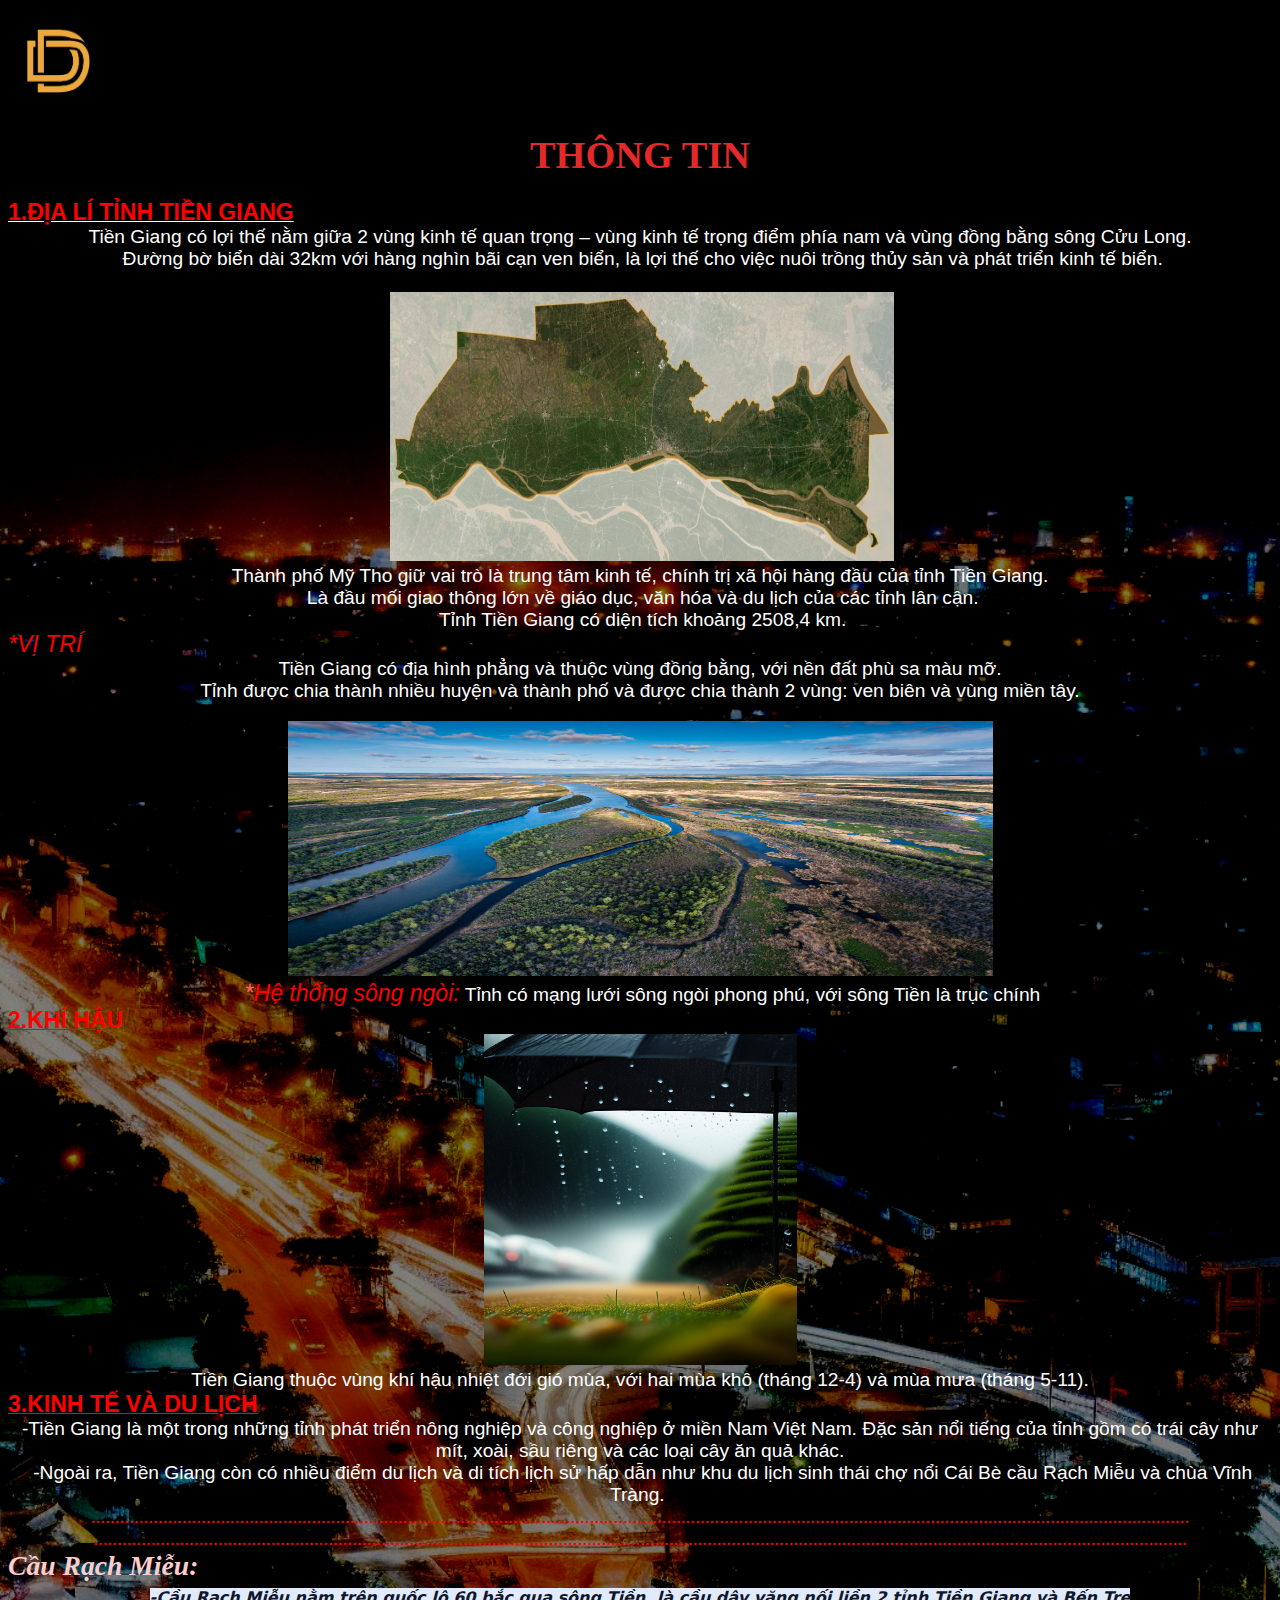
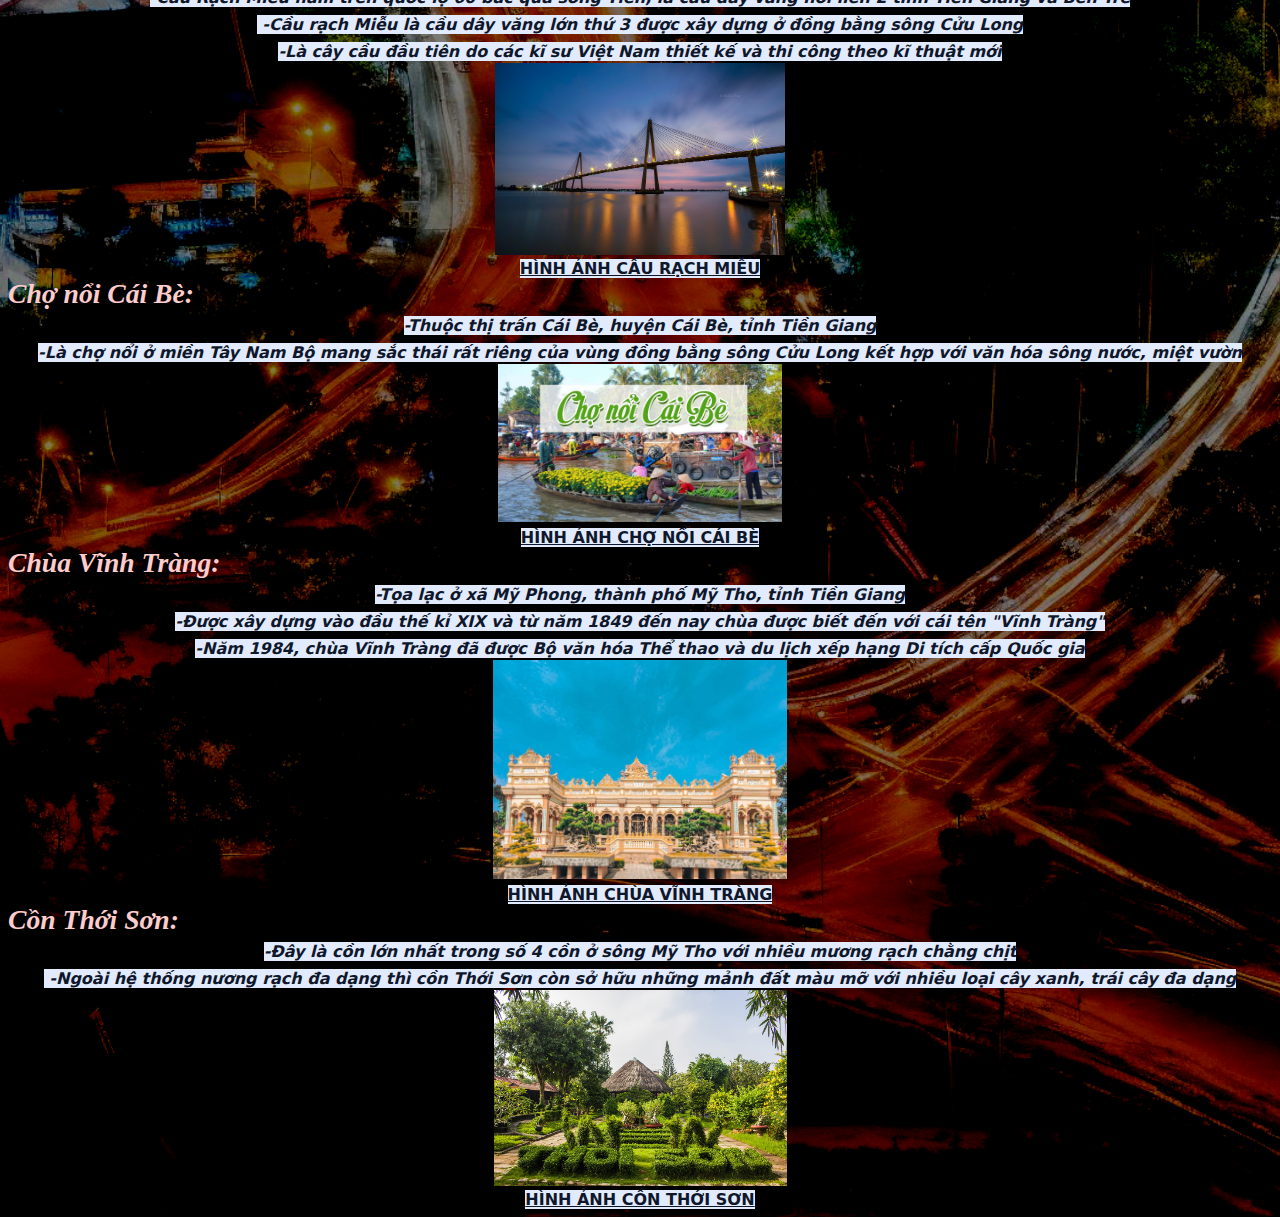
<file: thongtin.html>
<!DOCTYPE html>
<html lang="en"><head>
  <meta charset="UTF-8">
  <meta name="viewport" content="width=device-width, initial-scale=1.0">
  
  <title>THÔNG TIN</title><style>
    body{
      background-image:url(bg.png);
      background-size: cover ;
      background-position: center;
      bottom: 10;
     
    }
    .navbar{
        width:10%;

    }
    #myBtn {
  display: none;
  position: fixed;
  bottom: 20px;
  right: 20px;
  z-index: 99;
  font-size: 18px;
  border: none;
  outline: none;
  background-color: #555;
  color: white;
  cursor: pointer;
  padding: 15px;
  border-radius: 10px;
}

#myBtn:hover {
  background-color: #777;
}
.font2{
  font-family:"Exo 2 Black", serif;
}
  </style></head>
<body>
  <script>
    window.onscroll = function() {scrollFunction()};

function scrollFunction() {
  if (document.body.scrollTop > 20 || document.documentElement.scrollTop > 20) {
    document.getElementById("myBtn").style.display = "block";
  } else {
    document.getElementById("myBtn").style.display = "none";
  }
}

// Cuộn lên đầu trang khi nút được nhấn
function topFunction() {
  document.body.scrollTop = 0;
  document.documentElement.scrollTop = 0;
}
  </script>
  <button onclick="topFunction()" id="myBtn" title="Go to top"> </button>
  <div class="navbar">
    <a href="index.html">  <img src="logo-removebg-preview.png" height="100" width="100"> </a> </div>
<div style="text-align: center; font-family: Abril Fatface;">
<h1 style=""><big><span style="color: rgb(228, 41, 41);">THÔNG TIN</span></big></h1>
<div style="text-align: left;"><big style="font-weight: bold; text-decoration: underline; color: rgb(255, 255, 255);"><big><span style="font-family: Helvetica,Arial,sans-serif;"><span style="color: red;">1.ĐỊA LÍ TỈNH TIỀN GIANG</span></span><br></big></big></div>
<div style="text-align: center;"><span style="color: rgb(15, 23, 42); font-family: &quot;Hanken Grotesk&quot;,ui-sans-serif,system-ui,-apple-system,BlinkMacSystemFont,&quot;Segoe UI&quot;,Roboto,&quot;Helvetica Neue&quot;,Arial,&quot;Noto Sans&quot;,sans-serif,&quot;Apple Color Emoji&quot;,&quot;Segoe UI Emoji&quot;,&quot;Segoe UI Symbol&quot;,&quot;Noto Color Emoji&quot;; font-size: medium; font-style: normal; font-weight: 400; letter-spacing: normal; orphans: 2; text-align: start; text-indent: 0px; text-transform: none; widows: 2; word-spacing: 0px; background-color: rgb(226, 234, 253); display: inline ! important; float: none;"></span><big><span style="color: white; font-family: Helvetica,Arial,sans-serif;">Tiền Giang có lợi thế nằm giữa 2 vùng kinh tế quan trọng – vùng kinh tế trọng điểm phía nam và vùng đồng bằng sông Cửu Long.</span><br style="font-family: Helvetica,Arial,sans-serif;"><span style="color: white; font-family: Helvetica,Arial,sans-serif;">&nbsp;Đường
bờ biển dài 32km với hàng nghìn bãi cạn ven biển, là lợi thế cho việc
nuôi trồng thủy sản và phát triển kinh tế biển.</span><br style="font-family: Adobe Garamond Pro; color: white;">
<br>
</big>&nbsp;<img style="width: 504px; height: 269px;" alt="" src="MAP.png"><br>
</div>
<span style="color: rgb(15, 23, 42); font-family: &quot;Hanken Grotesk&quot;,ui-sans-serif,system-ui,-apple-system,BlinkMacSystemFont,&quot;Segoe UI&quot;,Roboto,&quot;Helvetica Neue&quot;,Arial,&quot;Noto Sans&quot;,sans-serif,&quot;Apple Color Emoji&quot;,&quot;Segoe UI Emoji&quot;,&quot;Segoe UI Symbol&quot;,&quot;Noto Color Emoji&quot;; font-size: medium; font-style: normal; font-weight: 400; letter-spacing: normal; orphans: 2; text-align: start; text-indent: 0px; text-transform: none; widows: 2; word-spacing: 0px; background-color: rgb(226, 234, 253); display: inline ! important; float: none;"></span><span style="color: rgb(15, 23, 42); font-size: 16px; font-style: normal; font-weight: 400; letter-spacing: normal; orphans: 2; text-align: left; text-indent: 0px; text-transform: none; widows: 2; word-spacing: 0px; white-space: normal; background-color: rgb(226, 232, 240); display: inline ! important; float: none; text-decoration: underline; font-family: Helvetica,Arial,sans-serif;"></span><big><span style="font-family: Helvetica,Arial,sans-serif; color: white;">Thành phố Mỹ Tho giữ vai trò là trung tâm kinh tế, chính trị xã hội hàng đầu của tỉnh Tiền Giang.</span><br style="font-family: Helvetica,Arial,sans-serif; color: white;"><span style="font-family: Helvetica,Arial,sans-serif; color: white;">&nbsp;Là đầu mối giao thông lớn về giáo dục, văn hóa và du lịch của các tỉnh lân cận.</span><span style="font-family: Helvetica,Arial,sans-serif; color: white;"><br>&nbsp;Tỉnh Tiền Giang có diện tích khoảng 2508,4 km.</span></big><br style="font-family: Helvetica,Arial,sans-serif;">
<div style="text-align: left; font-family: Helvetica,Arial,sans-serif;"><big style="font-style: italic; color: red;"><big>*VỊ
TRÍ<br style="color: white;"></big></big><div style="text-align: center;"><big><span style="color: white; font-family: Helvetica,Arial,sans-serif;">Tiền Giang có địa hình phẳng và thuộc vùng đồng bằng, với nền đất phù sa màu mỡ.</span><br style="color: white; font-family: Helvetica,Arial,sans-serif;"><span style="color: white; font-family: Helvetica,Arial,sans-serif;">Tỉnh được chia thành nhiều huyện và thành phố và được chia thành 2 vùng: ven biên và vùng miền tây.</span></big><br></div></div><span style="color: rgb(15, 23, 42); font-family: &quot;Hanken Grotesk&quot;,ui-sans-serif,system-ui,-apple-system,BlinkMacSystemFont,&quot;Segoe UI&quot;,Roboto,&quot;Helvetica Neue&quot;,Arial,&quot;Noto Sans&quot;,sans-serif,&quot;Apple Color Emoji&quot;,&quot;Segoe UI Emoji&quot;,&quot;Segoe UI Symbol&quot;,&quot;Noto Color Emoji&quot;; font-size: medium; font-style: normal; font-weight: 400; letter-spacing: normal; orphans: 2; text-align: start; text-indent: 0px; text-transform: none; widows: 2; word-spacing: 0px; background-color: rgb(226, 234, 253); display: inline ! important; float: none;"><br></span><img style="width: 705px; height: 255px;" alt="" src="Delta.jpg"><br>
<big><span style="font-style: italic; color: rgb(204, 0, 0);">&nbsp;</span><span style="font-family: Helvetica,Arial,sans-serif;"><big style="color: white;"><span style="font-style: italic;"><span style="color: rgb(255, 102, 102);">*</span><span style="color: red;">Hệ thống
sông ngòi:</span></span></big><span style="color: red;"> <span style="color: white;">Tỉnh có mạng lưới sông ngòi phong phú, với sông Tiền là trục chính</span></span></span></big><span style="color: rgb(15, 23, 42); font-family: &quot;Hanken Grotesk&quot;,ui-sans-serif,system-ui,-apple-system,BlinkMacSystemFont,&quot;Segoe UI&quot;,Roboto,&quot;Helvetica Neue&quot;,Arial,&quot;Noto Sans&quot;,sans-serif,&quot;Apple Color Emoji&quot;,&quot;Segoe UI Emoji&quot;,&quot;Segoe UI Symbol&quot;,&quot;Noto Color Emoji&quot;; font-size: medium; font-style: normal; font-weight: 400; letter-spacing: normal; orphans: 2; text-align: start; text-indent: 0px; text-transform: none; widows: 2; word-spacing: 0px; background-color: rgb(226, 234, 253); display: inline ! important; float: none;"></span>
<div style="text-align: left;"><big style="font-weight: bold; text-decoration: underline; font-family: Helvetica,Arial,sans-serif; color: red;"><big>2.KHÍ
HẬU</big></big><br>
<div style="text-align: center;"><img style="width: 313px; height: 331px;" alt="" src="MONSOON.jpg"><br><big><span style="font-family: Helvetica,Arial,sans-serif; color: white;">Tiền Giang thuộc vùng khí hậu nhiệt đới gió mùa, với hai mùa khô (tháng 12-4) và mùa mưa (tháng 5-11).</span></big><br>
</div>

<big style="font-weight: bold; text-decoration: underline; font-family: Helvetica,Arial,sans-serif; color: red;"><big>3.KINH
TẾ</big></big><big style="font-weight: bold; text-decoration: underline; font-family: Helvetica,Arial,sans-serif; color: red;"><big>
VÀ DU LỊCH</big></big><span style="color: rgb(15, 23, 42); font-family: &quot;Hanken Grotesk&quot;,ui-sans-serif,system-ui,-apple-system,BlinkMacSystemFont,&quot;Segoe UI&quot;,Roboto,&quot;Helvetica Neue&quot;,Arial,&quot;Noto Sans&quot;,sans-serif,&quot;Apple Color Emoji&quot;,&quot;Segoe UI Emoji&quot;,&quot;Segoe UI Symbol&quot;,&quot;Noto Color Emoji&quot;; font-size: medium; font-style: normal; font-weight: 400; letter-spacing: normal; orphans: 2; text-align: start; text-indent: 0px; text-transform: none; widows: 2; word-spacing: 0px; background-color: rgb(226, 234, 253); display: inline ! important; float: none;"></span><span style="font-family: Helvetica,Arial,sans-serif; color: white;"><br></span><div style="text-align: center;"><big><span style="font-family: Helvetica,Arial,sans-serif; color: white;">-Tiền
Giang là một trong những tỉnh phát triển nông nghiệp và công nghiệp ở
miền Nam Việt Nam. Đặc sản nổi tiếng của tỉnh gồm có trái cây như mít,
xoài, sầu riêng</span><span style="font-family: Helvetica,Arial,sans-serif; color: white;"> và các loại cây ăn quả khác.</span><br></big><span style="font-family: Helvetica,Arial,sans-serif; color: white;"><big>&nbsp;-Ngoài
ra, Tiền Giang còn có nhiều điểm du lịch và di tích lịch sử hấp dẫn như
khu du lịch sinh thái chợ nổi Cái Bè cầu Rạch Miễu và chùa Vĩnh
Tràng.&nbsp;</big> </span><br></div><div style="font-family: Adobe Garamond Pro; text-align: center;"><big><span style="color: red;">.....................................................................................................................................................................................................................................</span><br style="color: red;"><span style="color: red;">....................................................................................................................................................................................................................................</span><br></big><div style="text-align: left; color: rgb(255, 204, 204); font-weight: bold; font-style: italic;"><big><big><big>Cầu Rạch Miễu:</big></big></big><br><div style="text-align: center;"><big><big><span style="color: rgb(15, 23, 42); font-family: &quot;Hanken Grotesk&quot;,ui-sans-serif,system-ui,-apple-system,BlinkMacSystemFont,&quot;Segoe UI&quot;,Roboto,&quot;Helvetica Neue&quot;,Arial,&quot;Noto Sans&quot;,sans-serif,&quot;Apple Color Emoji&quot;,&quot;Segoe UI Emoji&quot;,&quot;Segoe UI Symbol&quot;,&quot;Noto Color Emoji&quot;; font-size: medium; font-style: normal; font-weight: 400; letter-spacing: normal; orphans: 2; text-align: start; text-indent: 0px; text-transform: none; widows: 2; word-spacing: 0px; background-color: rgb(226, 234, 253); display: inline ! important; float: none;"><span style="font-style: italic;"><span style="font-weight: bold;">-Cầu Rạch Miễu nằm trên quốc lộ 60 bắc qua sông Tiền, là cầu dây văng nối liền 2 tỉnh Tiền Giang và Bến Tre<br>&nbsp;-Cầu rạch Miễu là cầu dây văng lớn thứ 3 được xây dựng ở đồng bằng sông Cửu Long<br>-Là cây cầu đầu tiên do các kĩ sư Việt Nam thiết kế và thi công theo kĩ thuật mới</span></span></span></big></big><br><img style="width: 290px; height: 192px;" alt="" src="brige.jpg"><br><span style="color: rgb(15, 23, 42); font-family: &quot;Hanken Grotesk&quot;,ui-sans-serif,system-ui,-apple-system,BlinkMacSystemFont,&quot;Segoe UI&quot;,Roboto,&quot;Helvetica Neue&quot;,Arial,&quot;Noto Sans&quot;,sans-serif,&quot;Apple Color Emoji&quot;,&quot;Segoe UI Emoji&quot;,&quot;Segoe UI Symbol&quot;,&quot;Noto Color Emoji&quot;; font-size: medium; font-style: normal; letter-spacing: normal; orphans: 2; text-align: start; text-indent: 0px; text-transform: none; widows: 2; word-spacing: 0px; background-color: rgb(226, 234, 253); display: inline ! important; float: none; text-decoration: underline; font-weight: bold;">HÌNH ẢNH CẦU RẠCH MIỄU</span><br><div style="text-align: left;"><big><big><big>Chợ nổi Cái Bè:</big></big></big><br><div style="text-align: center;"><big><big><span style="color: rgb(15, 23, 42); font-family: &quot;Hanken Grotesk&quot;,ui-sans-serif,system-ui,-apple-system,BlinkMacSystemFont,&quot;Segoe UI&quot;,Roboto,&quot;Helvetica Neue&quot;,Arial,&quot;Noto Sans&quot;,sans-serif,&quot;Apple Color Emoji&quot;,&quot;Segoe UI Emoji&quot;,&quot;Segoe UI Symbol&quot;,&quot;Noto Color Emoji&quot;; font-size: medium; font-style: normal; font-weight: 400; letter-spacing: normal; orphans: 2; text-align: start; text-indent: 0px; text-transform: none; widows: 2; word-spacing: 0px; background-color: rgb(226, 234, 253); display: inline ! important; float: none;"><span style="font-style: italic;"><span style="font-weight: bold;">-Thuộc thị trấn Cái Bè, huyện Cái Bè, tỉnh Tiền Giang<br>-Là chợ nổi ở miền Tây Nam Bộ mang sắc thái rất riêng của vùng đồng bằng sông Cửu Long kết hợp với văn hóa sông nước, miệt vườn</span></span></span><br><img style="width: 284px; height: 158px;" alt="" src="image5.jpg"><br></big></big><span style="color: rgb(15, 23, 42); font-family: &quot;Hanken Grotesk&quot;,ui-sans-serif,system-ui,-apple-system,BlinkMacSystemFont,&quot;Segoe UI&quot;,Roboto,&quot;Helvetica Neue&quot;,Arial,&quot;Noto Sans&quot;,sans-serif,&quot;Apple Color Emoji&quot;,&quot;Segoe UI Emoji&quot;,&quot;Segoe UI Symbol&quot;,&quot;Noto Color Emoji&quot;; font-size: medium; font-style: normal; font-weight: 400; letter-spacing: normal; orphans: 2; text-align: start; text-indent: 0px; text-transform: none; widows: 2; word-spacing: 0px; background-color: rgb(226, 234, 253); display: inline ! important; float: none;"><span style="text-decoration: underline; font-weight: bold;">HÌNH ẢNH CHỢ NỔI CÁI BÈ</span><br></span><div style="text-align: left;"><span style="color: rgb(15, 23, 42); font-family: &quot;Hanken Grotesk&quot;,ui-sans-serif,system-ui,-apple-system,BlinkMacSystemFont,&quot;Segoe UI&quot;,Roboto,&quot;Helvetica Neue&quot;,Arial,&quot;Noto Sans&quot;,sans-serif,&quot;Apple Color Emoji&quot;,&quot;Segoe UI Emoji&quot;,&quot;Segoe UI Symbol&quot;,&quot;Noto Color Emoji&quot;; font-size: medium; font-style: normal; font-weight: 400; letter-spacing: normal; orphans: 2; text-align: start; text-indent: 0px; text-transform: none; widows: 2; word-spacing: 0px; background-color: rgb(226, 234, 253); display: inline ! important; float: none;"></span><big><big><big>Chùa Vĩnh Tràng:</big></big></big><br><div style="text-align: center;"><big><big><span style="color: rgb(15, 23, 42); font-family: &quot;Hanken Grotesk&quot;,ui-sans-serif,system-ui,-apple-system,BlinkMacSystemFont,&quot;Segoe UI&quot;,Roboto,&quot;Helvetica Neue&quot;,Arial,&quot;Noto Sans&quot;,sans-serif,&quot;Apple Color Emoji&quot;,&quot;Segoe UI Emoji&quot;,&quot;Segoe UI Symbol&quot;,&quot;Noto Color Emoji&quot;; font-size: medium; font-style: normal; font-weight: 400; letter-spacing: normal; orphans: 2; text-align: start; text-indent: 0px; text-transform: none; widows: 2; word-spacing: 0px; background-color: rgb(226, 234, 253); display: inline ! important; float: none;"><span style="font-style: italic;"><span style="font-weight: bold;">-Tọa lạc ở xã Mỹ Phong, thành phố Mỹ Tho, tỉnh Tiền Giang<br>-Được xây dựng vào đầu thế kỉ XIX và từ năm 1849 đến nay chùa được biết đến với cái tên "Vĩnh Tràng"<br>-Năm 1984, chùa Vĩnh Tràng đã được Bộ văn hóa Thể thao và du lịch xếp hạng Di tích cấp Quốc gia</span></span></span></big></big><br><big><big><img style="width: 294px; height: 219px;" alt="" src="pagoda.jpg"><br></big></big><span style="color: rgb(15, 23, 42); font-family: &quot;Hanken Grotesk&quot;,ui-sans-serif,system-ui,-apple-system,BlinkMacSystemFont,&quot;Segoe UI&quot;,Roboto,&quot;Helvetica Neue&quot;,Arial,&quot;Noto Sans&quot;,sans-serif,&quot;Apple Color Emoji&quot;,&quot;Segoe UI Emoji&quot;,&quot;Segoe UI Symbol&quot;,&quot;Noto Color Emoji&quot;; font-size: medium; font-style: normal; font-weight: 400; letter-spacing: normal; orphans: 2; text-align: start; text-indent: 0px; text-transform: none; widows: 2; word-spacing: 0px; background-color: rgb(226, 234, 253); display: inline ! important; float: none;"><span style="text-decoration: underline; font-weight: bold;">HÌNH ẢNH CHÙA VĨNH TRÀNG</span><br></span><div style="text-align: left;"><span style="color: rgb(15, 23, 42); font-family: &quot;Hanken Grotesk&quot;,ui-sans-serif,system-ui,-apple-system,BlinkMacSystemFont,&quot;Segoe UI&quot;,Roboto,&quot;Helvetica Neue&quot;,Arial,&quot;Noto Sans&quot;,sans-serif,&quot;Apple Color Emoji&quot;,&quot;Segoe UI Emoji&quot;,&quot;Segoe UI Symbol&quot;,&quot;Noto Color Emoji&quot;; font-size: medium; font-style: normal; font-weight: 400; letter-spacing: normal; orphans: 2; text-align: start; text-indent: 0px; text-transform: none; widows: 2; word-spacing: 0px; background-color: rgb(226, 234, 253); display: inline ! important; float: none;"></span><big><big><big>Cồn Thới Sơn:</big></big><br></big><div style="text-align: center;"><big><big><span style="color: rgb(15, 23, 42); font-family: &quot;Hanken Grotesk&quot;,ui-sans-serif,system-ui,-apple-system,BlinkMacSystemFont,&quot;Segoe UI&quot;,Roboto,&quot;Helvetica Neue&quot;,Arial,&quot;Noto Sans&quot;,sans-serif,&quot;Apple Color Emoji&quot;,&quot;Segoe UI Emoji&quot;,&quot;Segoe UI Symbol&quot;,&quot;Noto Color Emoji&quot;; font-size: medium; letter-spacing: normal; orphans: 2; text-align: start; text-indent: 0px; text-transform: none; widows: 2; word-spacing: 0px; background-color: rgb(226, 234, 253); display: inline ! important; float: none; font-weight: bold; font-style: italic;">-Đây là cồn lớn nhất trong số 4 cồn ở sông Mỹ Tho với nhiều mương rạch chằng chịt</span><br style="font-weight: bold; font-style: italic;"><span style="color: rgb(15, 23, 42); font-family: &quot;Hanken Grotesk&quot;,ui-sans-serif,system-ui,-apple-system,BlinkMacSystemFont,&quot;Segoe UI&quot;,Roboto,&quot;Helvetica Neue&quot;,Arial,&quot;Noto Sans&quot;,sans-serif,&quot;Apple Color Emoji&quot;,&quot;Segoe UI Emoji&quot;,&quot;Segoe UI Symbol&quot;,&quot;Noto Color Emoji&quot;; font-size: medium; font-style: normal; font-weight: 400; letter-spacing: normal; orphans: 2; text-align: start; text-indent: 0px; text-transform: none; widows: 2; word-spacing: 0px; background-color: rgb(226, 234, 253); display: inline ! important; float: none;"><span style="font-weight: bold; font-style: italic;">&nbsp;-Ngoài
hệ thống nương rạch đa dạng thì cồn Thới Sơn còn sở hữu những mảnh đất
màu mỡ với nhiều loại cây xanh, trái cây đa dạng</span> </span></big></big><br><img style="width: 293px; height: 196px;" alt="" src="khu-du-lich-con-thoi-son.jpg"><br><span style="color: rgb(15, 23, 42); font-family: &quot;Hanken Grotesk&quot;,ui-sans-serif,system-ui,-apple-system,BlinkMacSystemFont,&quot;Segoe UI&quot;,Roboto,&quot;Helvetica Neue&quot;,Arial,&quot;Noto Sans&quot;,sans-serif,&quot;Apple Color Emoji&quot;,&quot;Segoe UI Emoji&quot;,&quot;Segoe UI Symbol&quot;,&quot;Noto Color Emoji&quot;; font-size: medium; font-style: normal; letter-spacing: normal; orphans: 2; text-align: start; text-indent: 0px; text-transform: none; widows: 2; word-spacing: 0px; background-color: rgb(226, 234, 253); display: inline ! important; float: none; text-decoration: underline; font-weight: bold;">HÌNH ẢNH CỒN THỚI SƠN</span></div><span style="color: rgb(15, 23, 42); font-family: &quot;Hanken Grotesk&quot;,ui-sans-serif,system-ui,-apple-system,BlinkMacSystemFont,&quot;Segoe UI&quot;,Roboto,&quot;Helvetica Neue&quot;,Arial,&quot;Noto Sans&quot;,sans-serif,&quot;Apple Color Emoji&quot;,&quot;Segoe UI Emoji&quot;,&quot;Segoe UI Symbol&quot;,&quot;Noto Color Emoji&quot;; font-size: medium; font-style: normal; font-weight: 400; letter-spacing: normal; orphans: 2; text-align: start; text-indent: 0px; text-transform: none; widows: 2; word-spacing: 0px; background-color: rgb(226, 234, 253); display: inline ! important; float: none;"></span></div></div><span style="color: rgb(15, 23, 42); font-family: &quot;Hanken Grotesk&quot;,ui-sans-serif,system-ui,-apple-system,BlinkMacSystemFont,&quot;Segoe UI&quot;,Roboto,&quot;Helvetica Neue&quot;,Arial,&quot;Noto Sans&quot;,sans-serif,&quot;Apple Color Emoji&quot;,&quot;Segoe UI Emoji&quot;,&quot;Segoe UI Symbol&quot;,&quot;Noto Color Emoji&quot;; font-size: medium; font-style: normal; font-weight: 400; letter-spacing: normal; orphans: 2; text-align: start; text-indent: 0px; text-transform: none; widows: 2; word-spacing: 0px; background-color: rgb(226, 234, 253); display: inline ! important; float: none;"></span></div></div></div></div></div><div style="text-align: center;"><big>
</big></div></div>
</div>
</div>

</body></html>
</file>
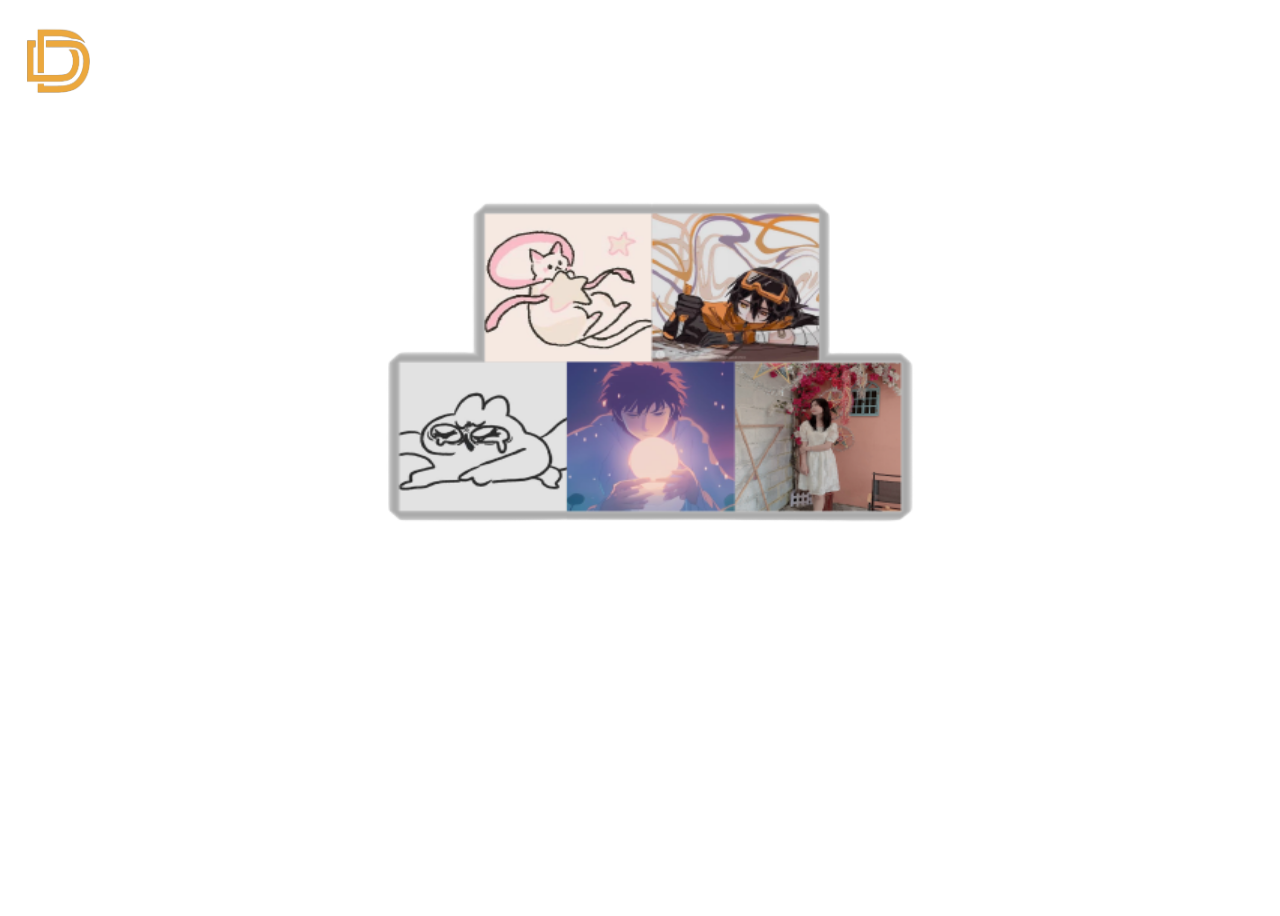
<file: ttweb.html>
<!DOCTYPE html>
<html lang="en">
<head>
    <meta charset="UTF-8">
    <meta name="viewport" content="width=device-width, initial-scale=1.0">
    <title>Giới Thiệu</title>
    <style>
        body{
            width:100%;
            height: 100vh;
    background-image: url(https://mir-s3-cdn-cf.behance.net/project_modules/fs/b6e0b072897469.5bf6e79950d23.gif); 
    background-size:cover;
    background-position: center;
    background-repeat: no repeat;
    }
    h1{
    color:rgb(255, 255, 255);
    font-family: "Berlin Sans FB", serif; 
  text-align: center;
}
.navbar{
        width:10%;
    }
    </style>
</head>
<body>
    <div class="navbar">
        <a href="index.html">  <img src="logo-removebg-preview.png" width="100" height="100"> </a> </div>
    <div style="text-align: center;"><img style="width: 1000px; height: 500px;" alt="" src="Color_Matte.00_00_00_00.Still003-removebg-preview.png"></div>
    <h1>7.Nguyễn Tấn Dũng</h1>
    <h1>9.Cao Hoàng Gia Hân</h1>
    <h1>31.Nguyễn Ngọc Uyển Nhi</h1>
    <h1>34.Nguyễn Trần Quỳnh Như</h1>
    <h1>43.Nguyễn Ngọc Khánh Thy</h1>
   
</body>
</html>
</file>
